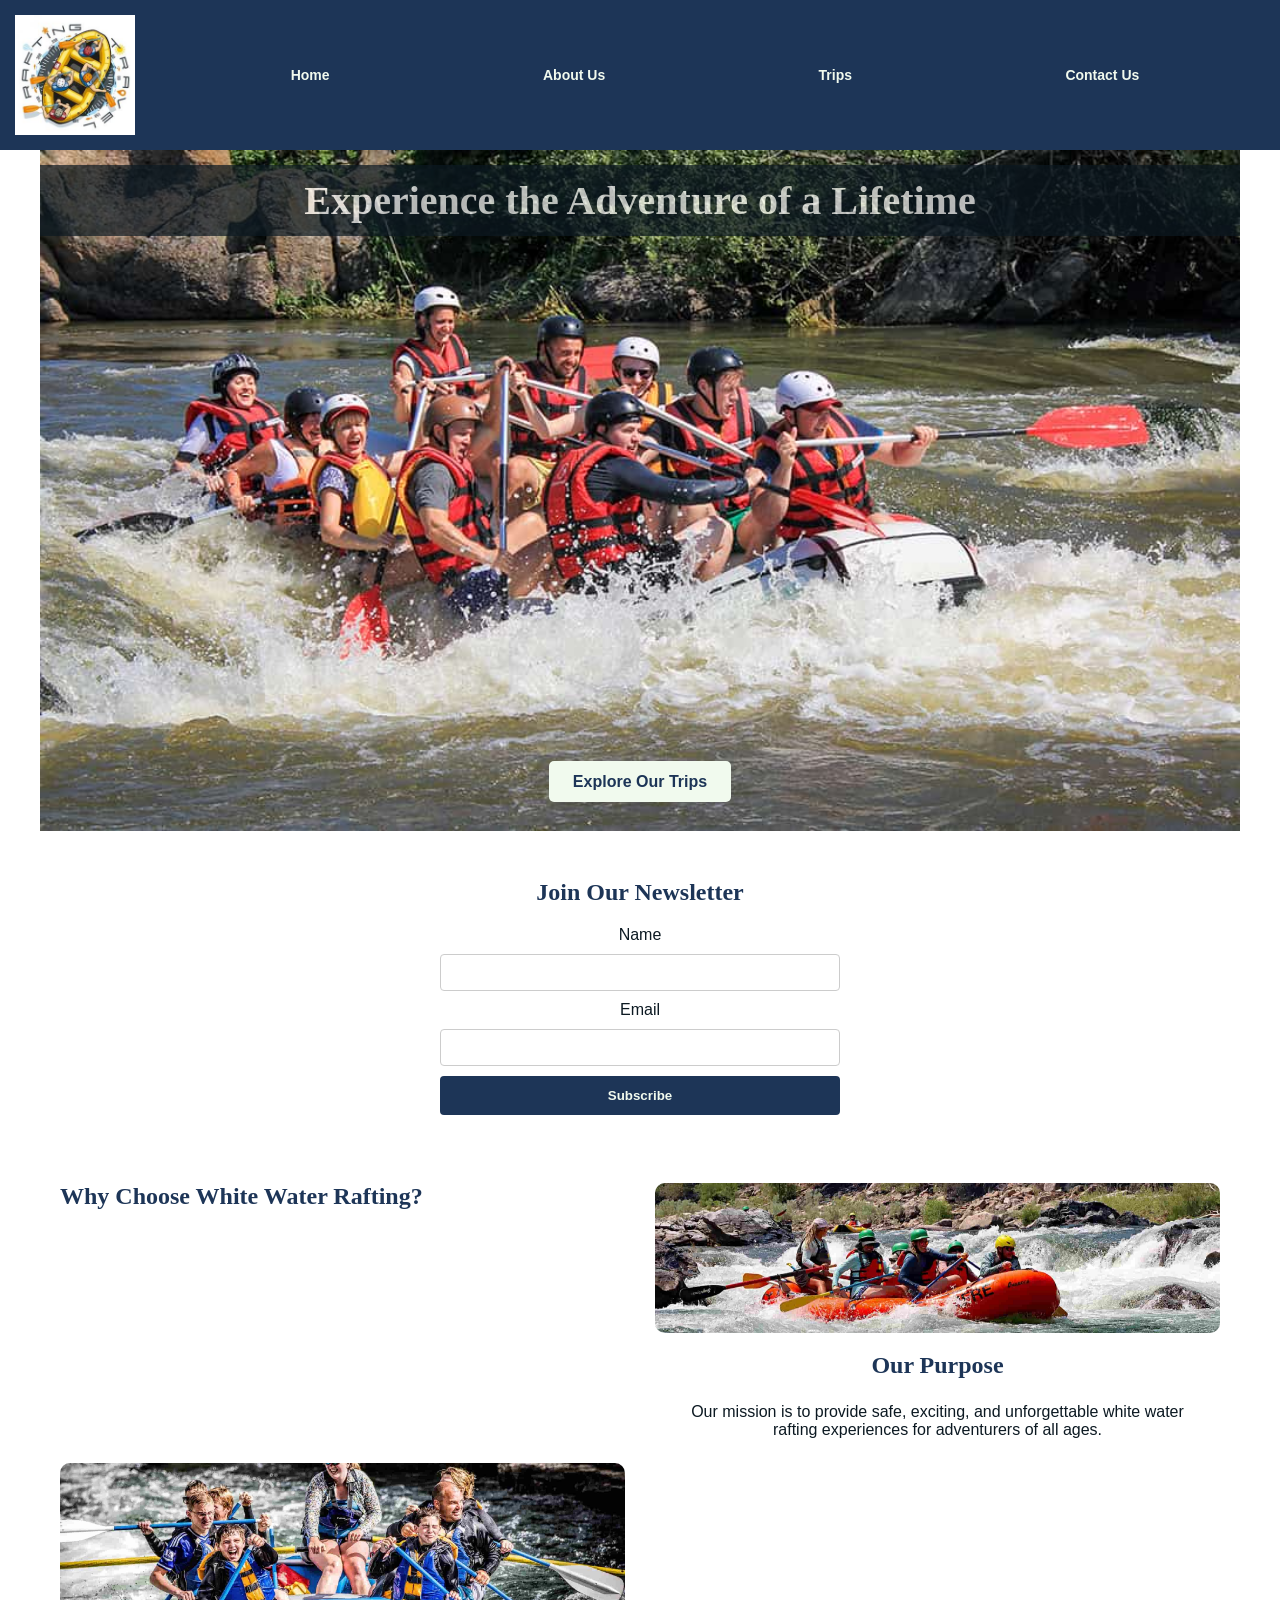
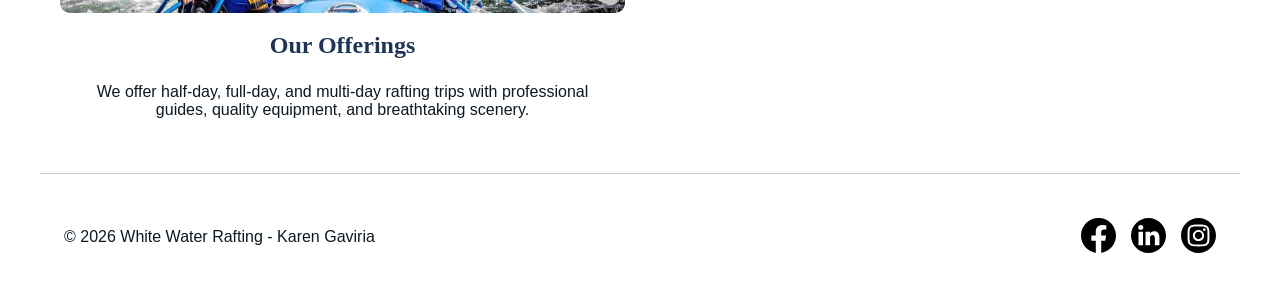
<file: wwr/index.html>
<!DOCTYPE html>
<html lang="en">

<head>
    <meta charset="UTF-8">
    <meta name="viewport" content="width=device-width, initial-scale=1.0">
    <meta name="description"
      content="Experience exciting white water rafting adventures, explore our trips, and join our rafting community.">
    <meta name="author" content="Karen Natalia Gaviria Mariaca">
    <link rel="stylesheet" href="styles/rafting.css">
    <title>Home - White Water Rafting</title>
</head>

<body>

    <header>
        <img src="images/logo.jpg" alt="White Water Rafting Logo">

        <nav>
            <ul>
                <li><a href="index.html">Home</a></li>
                <li><a href="about.html">About Us</a></li>
                <li><a href="trips.html">Trips</a></li>
                <li><a href="contact.html">Contact Us</a></li>
            </ul>
        </nav>

    </header>

    <main>
        <section class="hero">

            <img src="images/hero.jpg" alt="White Water Rafting Adventure">

            <h1>Experience the Adventure of a Lifetime</h1>

            <div class="cta-container">

                <a href="trips.html" class="cta-button">Explore Our Trips</a>

            </div>

        </section>

        <section class="newsletter">

            <h2>Join Our Newsletter</h2>

            <form>

                <label for="name">Name</label>
                <input type="text" id="name" name="name" required>

                <label for="email">Email</label>
                <input type="email" id="email" name="email" required>

                <button type="submit">Subscribe</button>

            </form>

        </section>

        <section class="home-grid">

            <h2>Why Choose White Water Rafting?</h2>

            <div class="grid-item">
                <img src="images/happyfamily.jpg" alt="White water rafting adventure">

                <h2>Our Purpose</h2>

                <p>
                    Our mission is to provide safe, exciting, and unforgettable white water rafting
                    experiences for adventurers of all ages.
                </p>
            </div>

            <div class="grid-item">
                <img src="images/family.jpg" alt="White water rafting rapids">

                <h2>Our Offerings</h2>

                <p>
                    We offer half-day, full-day, and multi-day rafting trips with professional
                    guides, quality equipment, and breathtaking scenery.
                </p>
            </div>
        </section>

    </main>

    <footer>

        <p>&copy; 2026 White Water Rafting - Karen Gaviria </p>

        <nav class="socialmedia">
            <a href="https://facebook.com">
                <img src="images/facebook.svg" alt="">
            </a>
            <a href="https://linkedin.com">
                <img src="images/linkedin.svg" alt="">
            </a>
            <a href="https://instagram.com">
                <img src="images/instagram.svg" alt="">
            </a>
        </nav>

    </footer>
</body>

</html>
</file>
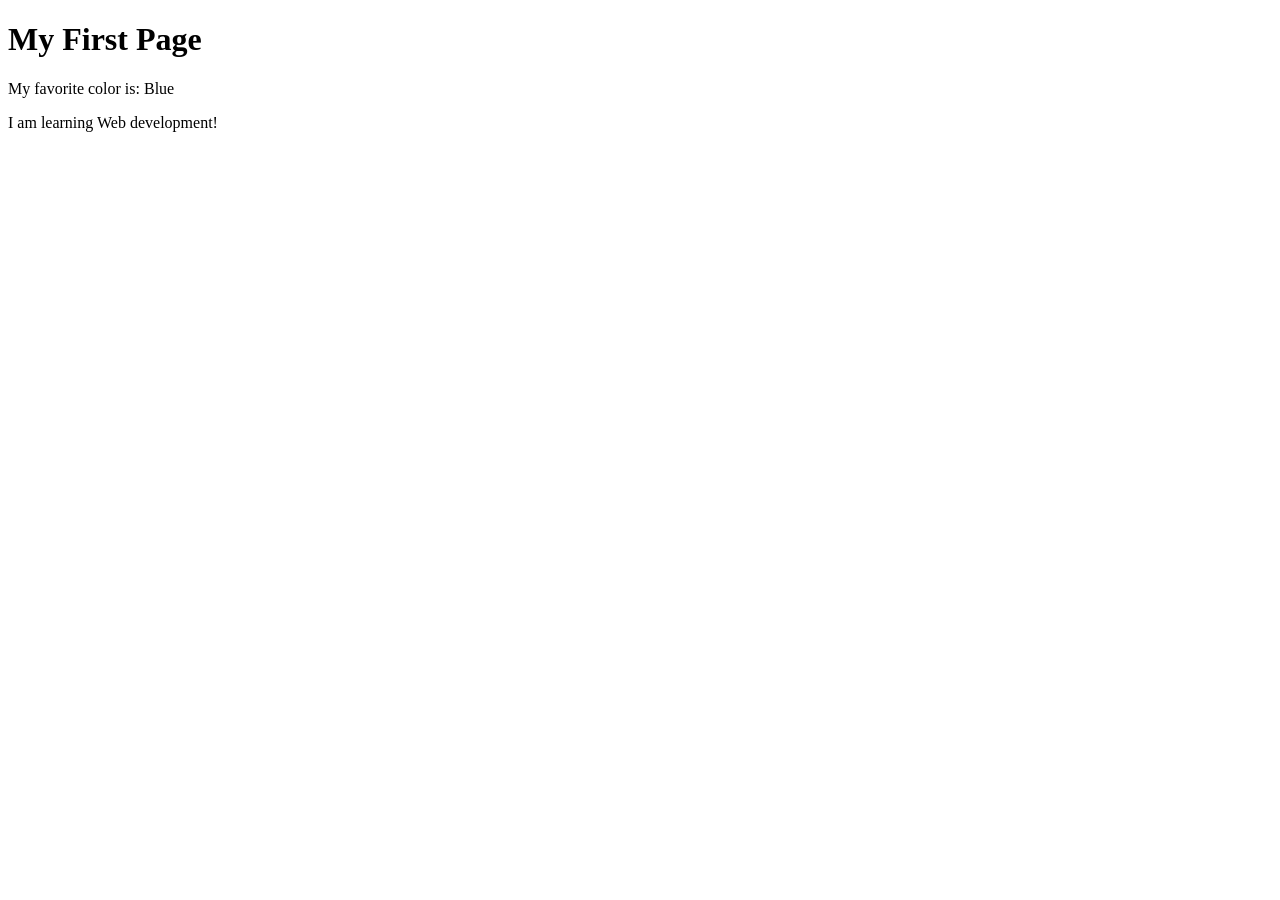
<file: week01/first-page.html>
<!DOCTYPE html>
<html lang="en">

<head>
    <meta charset="UTF-8">
    <meta name="viewport" content="width=device-width, initial-scale=1.0">
    <title>My First Page</title>
</head>

<body>
    <h1>My First Page</h1>
    <p>My favorite color is: Blue</p>
    <p>I am learning Web development!</p>

</body>

</html>
</file>
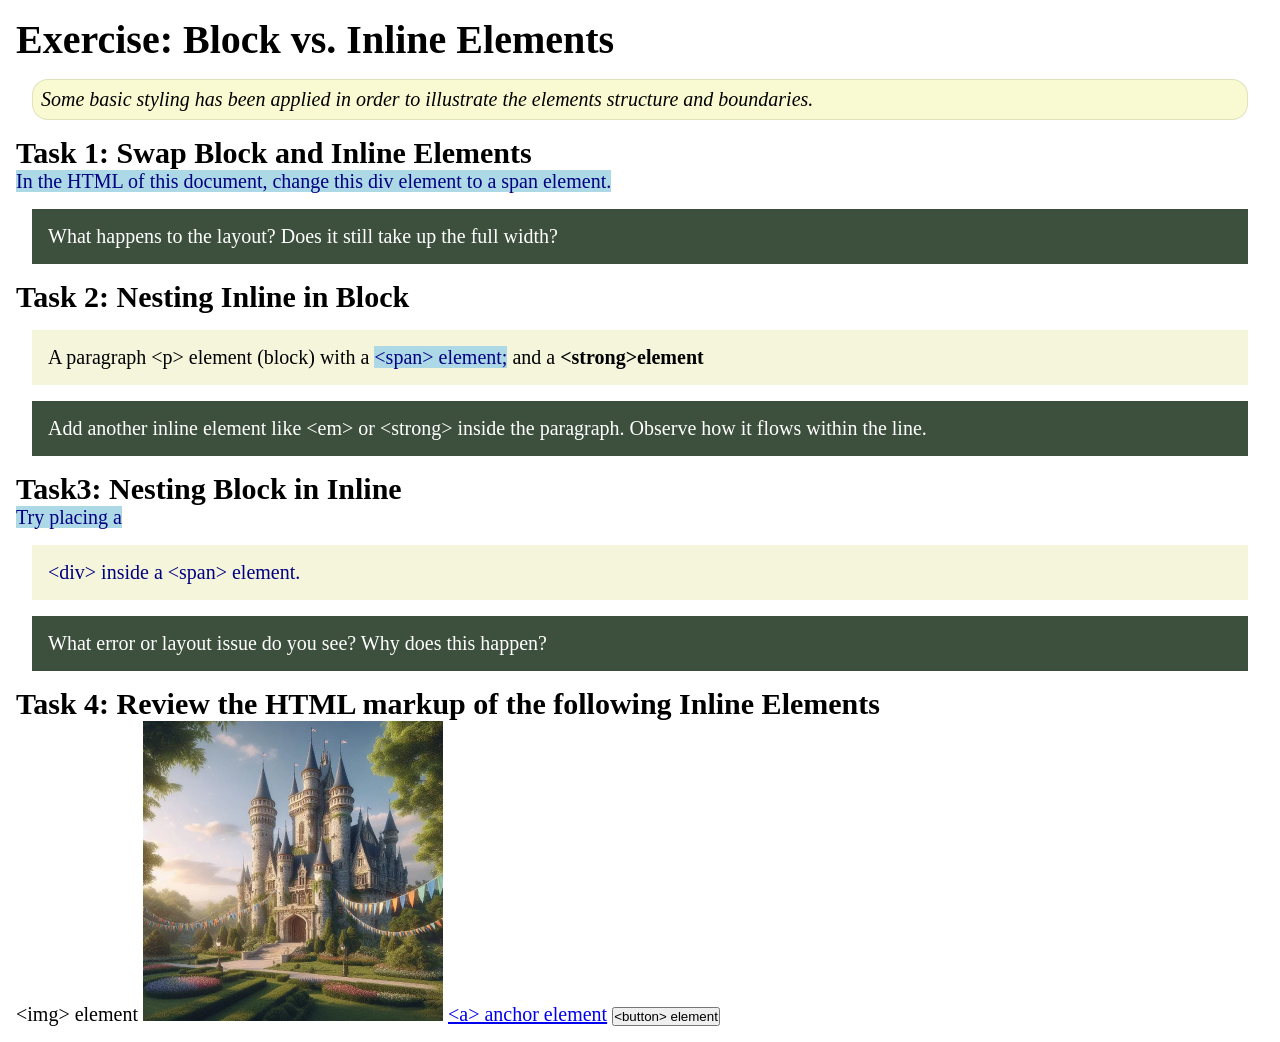
<file: week02/block-vs-inline.html>
<!DOCTYPE html>
<html lang="en">

<head>
    <meta charset="UTF-8">
    <meta name="viewport" content="width=device-width, initial-scale=1.0">
    <title>Exercise: Block vs. Inline Elements</title>
    <link rel="stylesheet" href="styles/block-vs-inline.css">
</head>

<body>
    <main>
        <h1>Exercise: Block vs. Inline Elements</h1>
        <p class="note">Some basic styling has been applied in order to illustrate the elements
            structure and
            boundaries.</p>

        <h2>Task 1: Swap Block and Inline Elements</h2>
        <span>In the HTML of this document, change this div element to a span element.</span>

        <p class="question">What happens to the layout? Does it still take up the full width?</p>

        <h2>Task 2: Nesting Inline in Block</h2>
        <p>A paragraph &lt;p&gt; element (block) with a <span>&lt;span&gt; element;</span> and a
            <strong>&lt;strong&gt;element</strong>
        </p>
        <p class="question">Add another inline element like &lt;em&gt; or &lt;strong&gt; inside the
            paragraph. Observe
            how it flows within the line.</p>

        <h2>Task3: Nesting Block in Inline</h2>
        <span>Try placing a
            <div>
                &lt;div&gt; inside a &lt;span&gt; element.
            </div>
        </span>
        <p class="question">What error or layout issue do you see? Why does this happen?</p>


        <h2>Task 4: Review the HTML markup of the following Inline Elements</h2>
        &lt;img&gt; element
        <img src="images/castle.webp" alt="placeholder image (images are inline)" width="300"
          height="300">
        <a href="https://churchofjesuschrist.org">&lt;a&gt; anchor element</a>
        <button type="button">&lt;button&gt; element</button>
    </main>
</body>

</html>
</file>
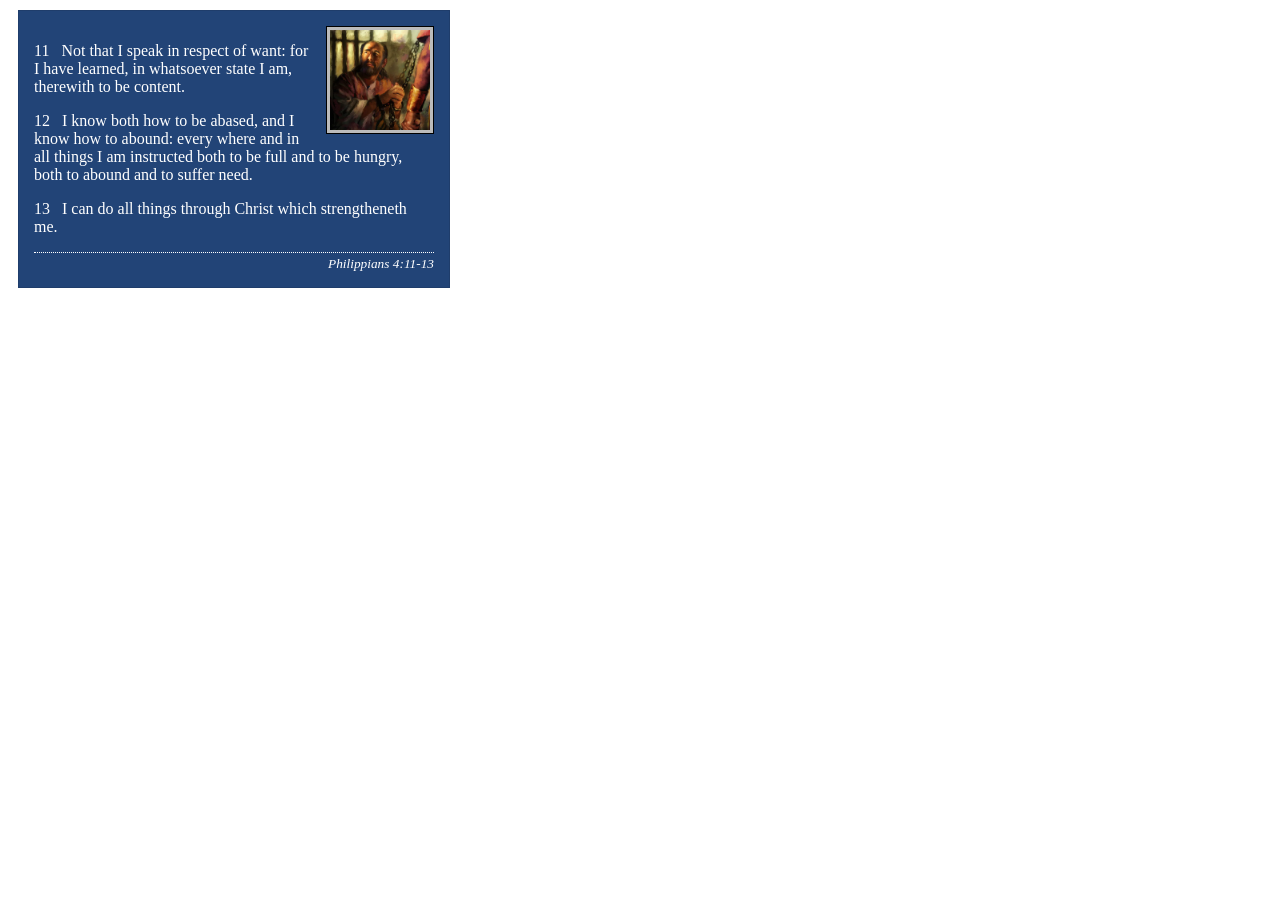
<file: week02/box-model-solution.html>
<!DOCTYPE html>
<html lang="en">
<head>
    <meta charset="UTF-8">
    <meta name="viewport" content="width=device-width, initial-scale=1.0">
    <title>Box Model Activity</title>
    <link rel="stylesheet" href="styles/box-model-solution.css">
</head>
<body>
    <main>
        <div class="callout">
            <img src="images/apostle-paul-imprisoned.webp" alt="Paul the Apostle - Imprisoned in Rome" width="200" height="200">
            <blockquote>
                <p>11 &nbsp; Not that I speak in respect of want: for I have learned, in whatsoever state I am, therewith to be content.</p>
                <p>12 &nbsp; I know both how to be abased, and I know how to abound: every where and in all things I am instructed both to be full and to be hungry, both to abound and to suffer need.</p>
                <p>13 &nbsp; I can do all things through Christ which strengtheneth me.</p>
            </blockquote>
            <cite>Philippians 4:11-13</cite>
        </div>
    </main>
</body>
</html>
</file>
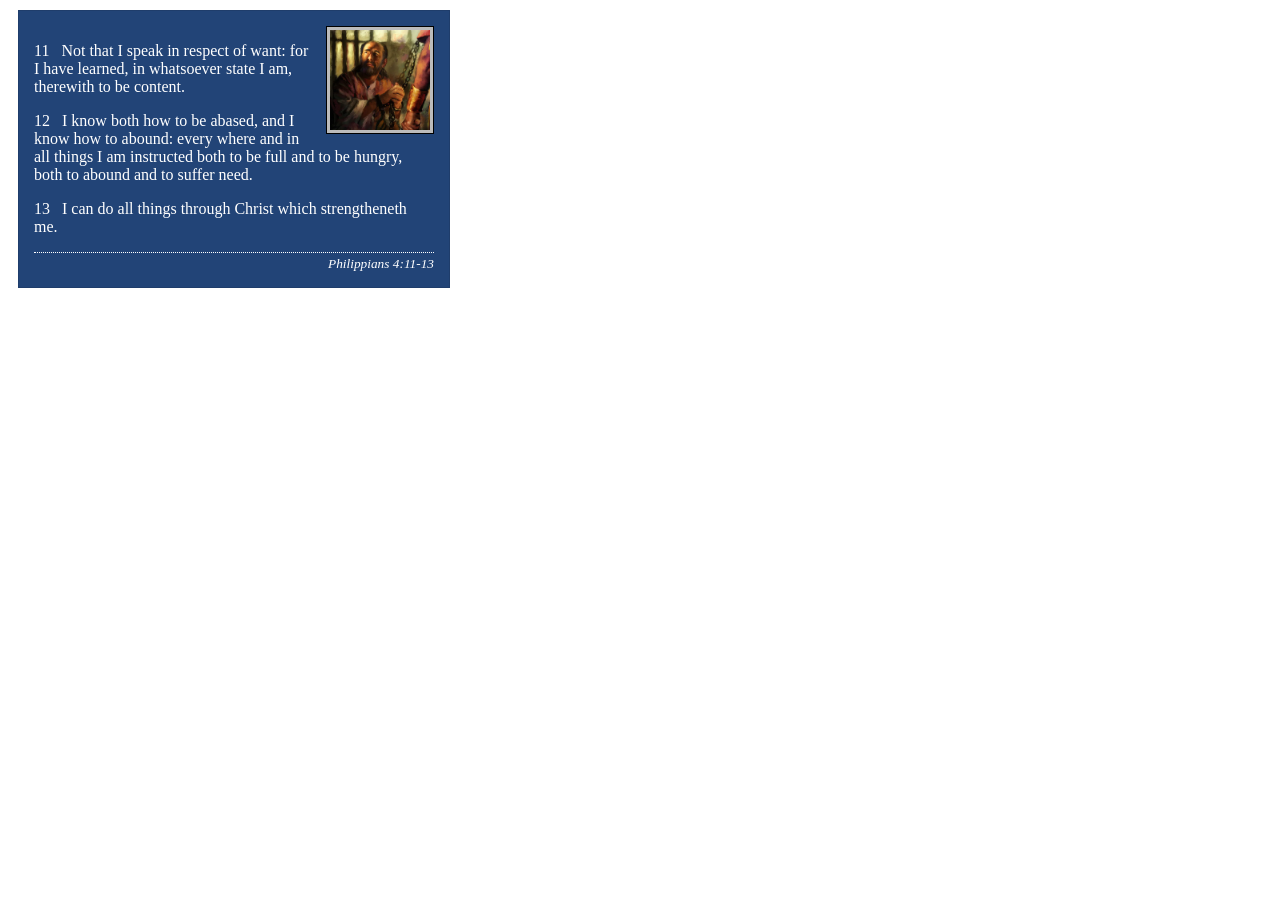
<file: week02/box-model.html>
<!DOCTYPE html>
<html lang="en">

<head>
    <meta charset="UTF-8">
    <meta name="viewport" content="width=device-width, initial-scale=1.0">
    <title>Box Model Activity</title>
    <link rel="stylesheet" href="styles/box-model.css">
</head>

<body>
    <main>
        <div class="callout">
            <img src="images/apostle-paul-imprisoned.webp"
              alt="Paul the Apostle - Imprisoned in Rome" width="200" height="200">
            <blockquote>
                <p>11 &nbsp; Not that I speak in respect of want: for I have learned, in whatsoever
                    state I am, therewith to be content.</p>
                <p>12 &nbsp; I know both how to be abased, and I know how to abound: every where and
                    in all things I am instructed both to be full and to be hungry, both to abound
                    and to suffer need.</p>
                <p>13 &nbsp; I can do all things through Christ which strengtheneth me.</p>
            </blockquote>
            <cite>Philippians 4:11-13</cite>
        </div>
    </main>
</body>

</html>
</file>
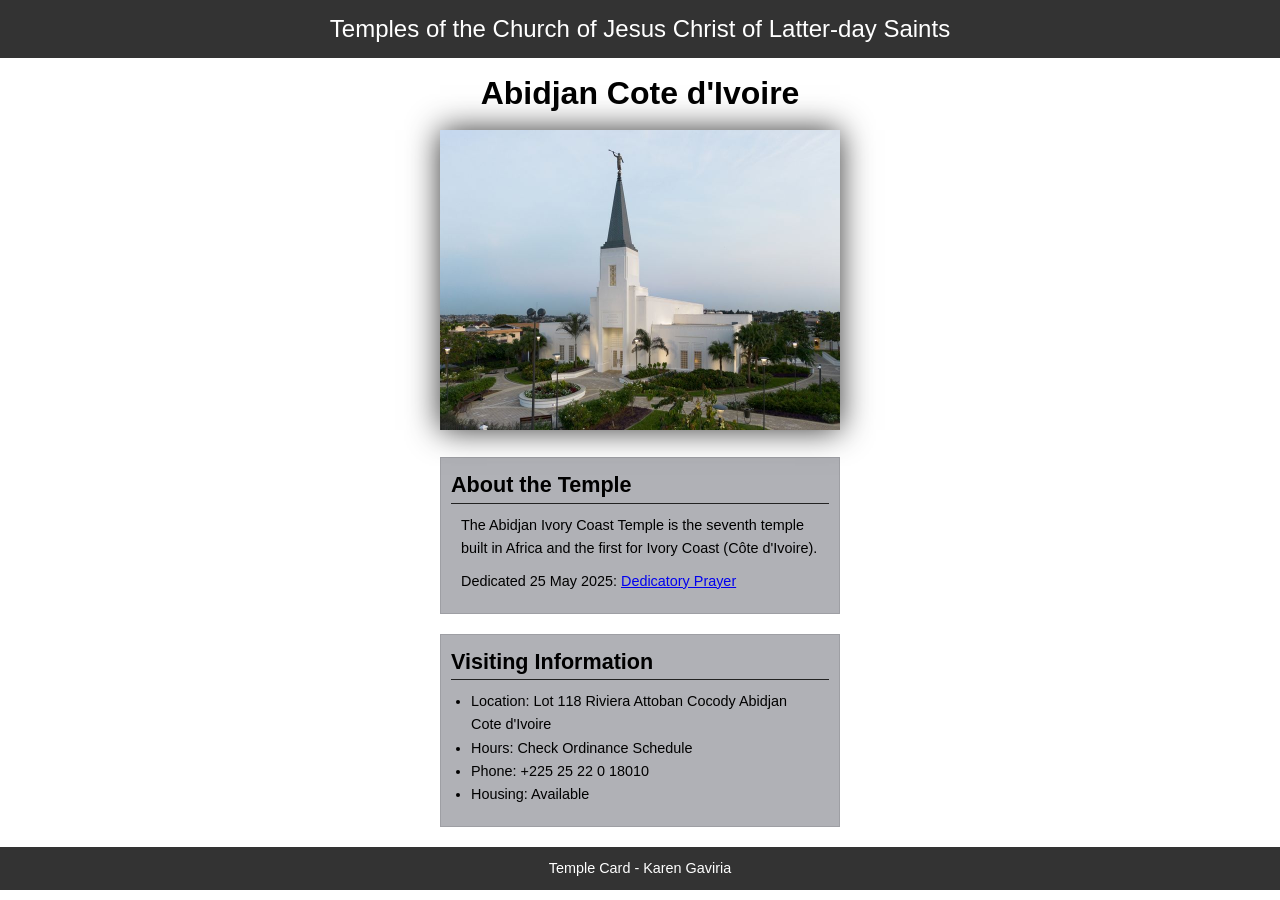
<file: week02/temple.html>
<!DOCTYPE html>
<html lang="en">

<head>
    <meta charset="UTF-8">
    <meta name="viewport" content="width=device-width, initial-scale=1.0">
    <title>Temple Card - Abidjan Cote d'Ivoire</title>
    <link rel="stylesheet" href="styles/temple.css">
</head>

<body>
    <header>
        <p>Temples of the Church of Jesus Christ of Latter-day Saints</p>
    </header>
    <main>
        <h1>Abidjan Cote d'Ivoire</h1>
        <picture>
            <img src="images/abidjan-ivory-coast.jpeg" alt="Abidjan Cote d'Ivoire Temple">
        </picture>
        <section>
            <h2>About the Temple</h2>
            <p>The Abidjan Ivory Coast Temple is the seventh temple built in Africa and the first
                for Ivory Coast (Côte
                d'Ivoire).</p>
            <p>Dedicated 25 May 2025: <a
                  href="https://www.churchofjesuschrist.org/temples/dedicatory-prayer/abidjan-ivory-coast-temple/2025-05-25?lang=eng"
                  target="_blank" rel="noopener noreferrer">Dedicatory Prayer</a></p>
        </section>
        <section>
            <h2>Visiting Information</h2>
            <ul>
                <li>Location: Lot 118 Riviera Attoban Cocody Abidjan Cote d'Ivoire</li>
                <li>Hours: Check Ordinance Schedule</li>
                <li>Phone: +225 25 22 0 18010</li>
                <li>Housing: Available</li>
            </ul>
        </section>
    </main>
    <footer>
        <p>Temple Card - Karen Gaviria</p>
    </footer>
</body>

</html>
</file>
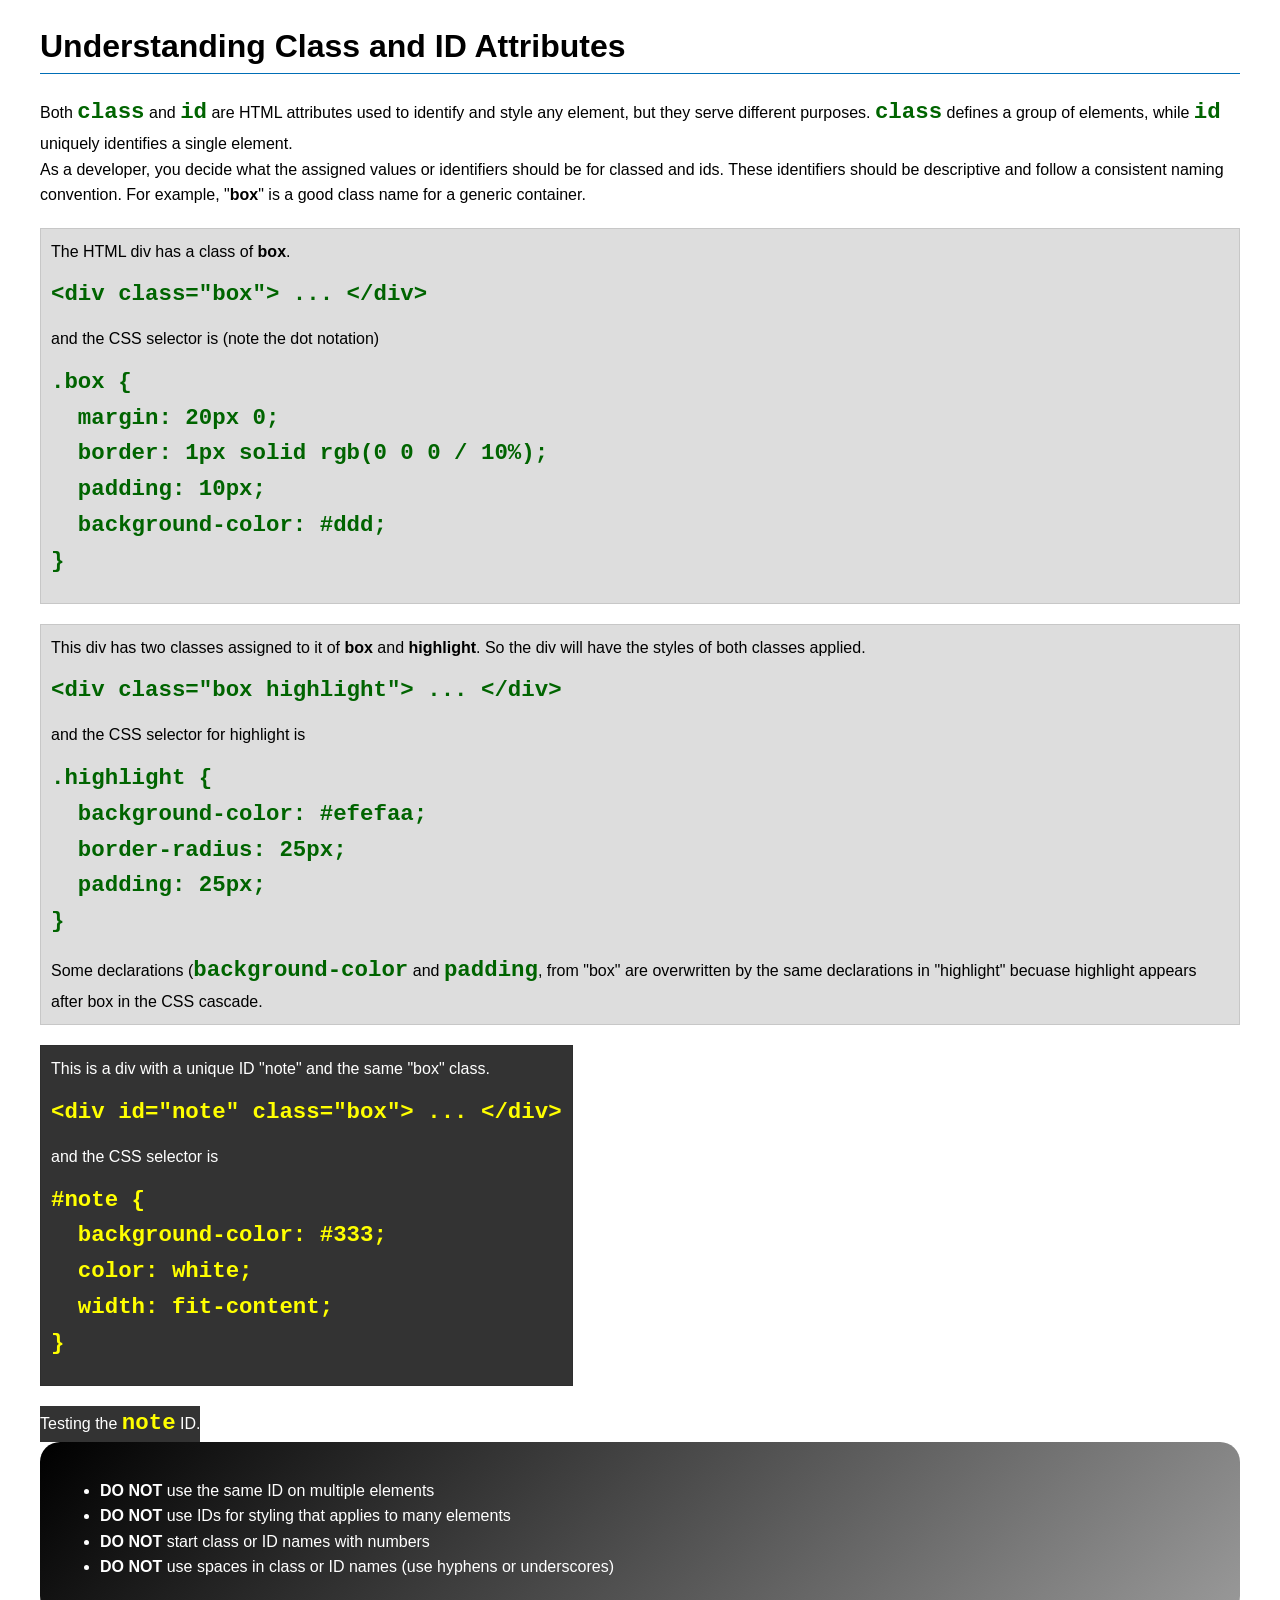
<file: week03/class-and-id.html>
<!DOCTYPE html>
<html lang="en">

<head>
    <meta charset="UTF-8">
    <meta name="viewport" content="width=device-width, initial-scale=1.0">
    <title>Class vs ID Attributes</title>
    <link rel="stylesheet" href="styles/class-and-id.css">
</head>

<body>
    <h1>Understanding Class and ID Attributes</h1>
    <p>Both <code>class</code> and <code>id</code> are HTML attributes used to identify and style
        any element, but they
        serve different purposes. <code>class</code> defines a group of elements, while
        <code>id</code> uniquely
        identifies a single element.
    </p>
    <p>As a developer, you decide what the assigned values or identifiers should be for classed and
        ids. These
        identifiers should be
        descriptive and follow a consistent naming convention. For example, "<strong>box</strong>"
        is a good class name
        for a generic container.</p>
    <div class="box">
        <p>The HTML div has a class of <strong>box</strong>.</p>
        <pre><code class="html">&lt;div class="box"&gt; ... &lt;/div&gt;</code></pre>
        and the CSS selector is (note the dot notation)
        <pre><code class="css">.box {
  margin: 20px 0;
  border: 1px solid rgb(0 0 0 / 10%);
  padding: 10px;
  background-color: #ddd; 
}</code></pre>
    </div>

    <div class="box">
        <p>This div has two classes assigned to it of <strong>box</strong> and
            <strong>highlight</strong>. So the div
            will have the styles of both classes applied.
        </p>
        <pre><code class="html">&lt;div class="box highlight"&gt; ... &lt;/div&gt;</code></pre>
        and the CSS selector for highlight is
        <pre><code class="css">.highlight {
  background-color: #efefaa;
  border-radius: 25px;
  padding: 25px;
}</code></pre>
        <p>Some declarations (<code>background-color</code> and <code>padding</code>, from "box" are
            overwritten by the same declarations in "highlight" becuase highlight appears after box
            in the CSS cascade.</p>
    </div>

    <div id="note" class="box">
        <p>This is a div with a unique ID "note" and the same "box" class.</p>
        <pre><code class="html">&lt;div id="note" class="box"&gt; ... &lt;/div&gt;</code></pre>
        and the CSS selector is
        <pre><code class="css">#note {
  background-color: #333;
  color: white;
  width: fit-content;
}</code></pre>
    </div>

    <div id="note">
        <p>Testing the <code>note</code> ID.</p>
    </div>

    <section id="best-practice">
        <ul>
            <li><strong>DO NOT</strong> use the same ID on multiple elements</li>
            <li><strong>DO NOT</strong> use IDs for styling that applies to many elements</li>
            <li><strong>DO NOT</strong> start class or ID names with numbers</li>
            <li><strong>DO NOT</strong> use spaces in class or ID names (use hyphens or underscores)
            </li>
        </ul>
    </section>


</body>

</html>
</file>
<file: wwr/styles/rafting.css>
:root {
    --primary-color: #1d3557;
    --accent1-color: #0c1922;
    --accent2-color: #f1faee;
    --heading-font: "Times New Roman", "Georgia", serif;
    --body-font: Arial, Helvetica, sans-serif;
}

* {
    margin: 0;
    padding: 0;
    box-sizing: border-box;
}

body {
    font-family: var(--body-font);
    color: var(--accent1-color);
}

header {
    background-color: var(--primary-color);
    color: var(--accent2-color);
    display: grid;
    grid-template-columns: 150px 1fr;
    align-items: center;
    width: 100%;
    padding: 15px;
}

main,
footer {
    max-width: 1200px;
    margin: 0 auto;
}

footer {
    display: flex;
    justify-content: space-between;
    align-items: center;
    border-top: 1px solid #ccc;
    margin-top: 30px;
    padding: 20px 0;
}

.socialmedia {
    display: flex;
    gap: 15px;
}

.socialmedia img {
    width: 35px;
    height: auto;
}

h1,
h2 {
    font-family: var(--heading-font);
    color: var(--primary-color);
}

nav,
p,
section,
article {
    margin: 16px;
    padding: 8px;
}

.socialmedia a {
    text-decoration: none;
}

.hero {
    position: relative;
    margin: 0;
    padding: 0
}

.hero img {
    display: block;
    width: 100%;
    height: auto;
}

.hero h1 {
    position: absolute;
    top: 15px;
    left: 0;
    width: 100%;
    padding: 12px;
    text-align: center;
    opacity: 0.7;
    background-color: var(--accent1-color);
    color: #fff;
    font-size: 2.5rem;
}

.hero article {
    position: absolute;
    bottom: 15px;
    left: 0;
    right: 0;
    width: 60%;
    margin: 0 auto;
    background-color: rgba(255, 255, 255, 0.8);
    padding: 15px;
}

.hero article img {
    float: right;
    width: 125px;
    margin-left: 15px;
}

header img {
    width: 120px;
    height: auto;
}

nav ul {
    display: flex;
    list-style: none;
    justify-content: space-around;
    gap: 10px;
}

nav a {
    text-decoration: none;
    color: var(--accent2-color);
    font-weight: bold;
    font-size: 14px;
}

.history {
    display: grid;
    grid-template-columns: 1fr 250px 1fr;
    align-items: center;
    gap: 20px;
    padding: 30px;
    background-color: #f8f8f8;
}

.history h2 {
    grid-column: 1 / 4;
    text-align: center;
}

.history img {
    width: 100%;
    height: auto;
    border-radius: 10px;
    box-shadow: 0 4px 8px rgba(0, 0, 0, 0.2);
}

.adventures {
    display: grid;
    grid-template-columns: repeat(5, 1fr);
    gap: 10px;
}

.adventures h2 {
    grid-column: 1 / -1;
    text-align: center;
    margin-bottom: 20px;
}

.adventures figure {
    text-align: center;
}

.adventures img {
    width: 100%;
    height: 120px;
    object-fit: cover;
    border-radius: 8px;
}

.adventures figcaption {
    margin-top: 5px;
}

.contact-info {
    text-align: center;
    margin-bottom: 30px;
}

.contact-info h1 {
    margin-bottom: 20px;
}

.contact-info p {
    margin: 5px 0;
}

.contact-info iframe {
    display: block;
    width: 100%;
    max-width: 600px;
    height: 350px;
    margin: 20px auto;
    border: none;
    border-radius: 8px;
}

.employees {
    display: grid;
    grid-template-columns: repeat(3, 1fr);
    gap: 20px;
    text-align: center;
    margin-top: 40px;
}

.employees h2 {
    grid-column: 1 / -1;
    margin-bottom: 20px;
}

.employees figure {
    margin: auto;
}

.employees img {
    width: 180px;
    height: 180px;
    object-fit: cover;
    border-radius: 10px;
}

.contact-form {
    max-width: 700px;
    margin: 40px auto;
    padding: 20px;
    background: #f8f8f8;
    border-radius: 10px;
}

.contact-form h2 {
    text-align: center;
    margin-bottom: 20px
}

.contact-form form {
    display: flex;
    flex-direction: column;
    gap: 12px;
}

.contact-form input[type="text"],
.contact-form input[type="email"],
.contact-form textarea {
    width: 100%;
    padding: 8px;
    border: 1px solid #ccc;
    border-radius: 4px;
    font-family: var(--body-font);

}

.contact-form fieldset {
    border: 1px solid #ccc;
    border-radius: 5px;
    padding: 15px;
    display: flex;
    flex-direction: column;
    gap: 10px;
}

.contact-form legend {
    font-weight: bold;
}

.contact-form fieldset div {
    display: flex;
    align-items: center;
    gap: 8px;
}

.contact-form button {
    background-color: var(--primary-color);
    color: var(--accent2-color);
    padding: 12px;
    border: none;
    border-radius: 4px;
    cursor: pointer;
    font-weight: bold;
    width: 200px;
    align-self: center;
}

.contact-form button:hover {
    background-color: var(--accent1-color);
}

.cta-container {
    position: absolute;
    bottom: 40px;
    width: 100%;
    text-align: center;
}

.cta-button {
    background-color: var(--accent2-color);
    color: var(--primary-color);
    padding: 12px 24px;
    text-decoration: none;
    border-radius: 5px;
    font-weight: bold;
}

.cta-button:hover {
    background-color: white;
}

.newsletter {
    text-align: center;
    margin: 40px auto;
}

.newsletter h2 {
    margin-bottom: 20px;
}

.newsletter form {
    display: flex;
    flex-direction: column;
    max-width: 400px;
    margin: 0 auto;
    gap: 10px;
}

.newsletter input {
    padding: 10px;
    border: 1px solid #ccc;
    border-radius: 4px;
}

.newsletter button {
    background-color: var(--primary-color);
    color: var(--accent2-color);
    border: none;
    padding: 12px;
    border-radius: 4px;
    cursor: pointer;
    font-weight: bold;
}

.newsletter button:hover {
    background-color: var(--accent1-color);
}

.home-grid {
    display: grid;
    grid-template-columns: 1fr 1fr;
    gap: 30px;
    margin: 40px 0;
    padding: 20px;
}

.grid-item {
    text-align: center;
}

.grid-item {
    width: 100%;
    height: 250px;
    object-fit: cover;
    border-radius: 10px;
}

.grid-item h2 {
    margin-top: 15px;
}

.grid-item img {
    width: 100%;
    height: 150px;
    object-fit: cover;
    border-radius: 10px;
}

.trip-cards {
    display: grid;
    grid-template-columns: repeat(3, 1fr);
    gap: 20px;
    margin: 30px 0;
}

.trip {
    background-color: #f8f8f8;
    padding: 15px;
    border-radius: 10px;
    text-align: center;
}

.trip img {
    width: 100%;
    height: 200px;
    object-fit: cover;
    border-radius: 8px
}

.trip-table {
    margin: 40px 0;
}

.trip-table h2 {
    text-align: center;
    margin-bottom: 20px;
}

.trip-table table {
    width: 100%;
    border-collapse: collapse;
}

.trip-table th,
.trip-table td {
    border: 1px solid #ccc;
    padding: 12px;
    text-align: center;
}

.trip-table th {
    background-color: var(--primary-color);
    color: var(--accent2-color);
}

.contact-button {
    display: inline-block;
    background-color: var(--primary-color);
    color: var(--accent2-color);
    text-decoration: none;
    padding: 12px 24px;
    border-radius: 5px;
    font-weight: bold;
    margin-top: 15px;
}

.trips-cta {
    text-align: center;
}
</file>
<file: week02/styles/block-vs-inline.css>
* {
    margin: 0;
    padding: 0;
}

body {
    font-size: 20px;
    margin: 1rem;
}

p,
div {
    background-color: beige;
    margin: 1rem;
    padding: 1rem;
}

span {
    color: navy;
    background-color: lightblue;
}

code {
    margin: 0;
    padding: 0;
    color: green;
    font-size: 1.2rem;
}

.note {
    font-style: italic;
    background-color: lightgoldenrodyellow;
    border-radius: 1rem;
    border: 1px solid rgb(0 0 0 / 10%);
    margin: 1rem;
    padding: .5rem;
}

.question {
    background-color: #3d503d;
    color: #fff;
}
</file>
<file: week02/styles/box-model-solution.css>
.callout {
    max-width: 400px;
    margin: 10px;
    border: 1px solid rgba(0, 0, 0, .1);
    padding: 15px;
    background-color: #247;
    color: #fff;
}

.callout img {
    float: right;
    margin: 0 0 10px 15px;
    border: 1px solid #000;
    padding: 3px;
    background-color: #bbb;
    width: 100px;
    height: auto;

}

blockquote {
    margin: 0;
}

cite {
    display: block;
    border-top: 1px dotted #fff;
    padding-top: 3px;
    text-align: right;
    font-size: smaller;
}
</file>
<file: week02/styles/box-model.css>
.callout {
    max-width: 400px;
    margin: 10px;
    border: 1px solid rgba(0, 0, 0, .1);
    padding: 15px;
    background-color: #247;
    color: #fff;
}

.callout img {
    float: right;
    margin: 0 0 10px 15px;
    border: 1px solid #000;
    padding: 3px;
    background-color: #bbb;
    width: 100px;
    height: auto;

}

blockquote {
    margin: 0;
}

cite {
    display: block;
    border-top: 1px dotted #fff;
    padding-top: 3px;
    text-align: right;
    font-size: smaller;
}
</file>
<file: week02/styles/temple.css>
* {
    margin: 0;
    padding: 0;
}

body {
    font-family: Arial, Helvetica, sans-serif;
    line-height: 1.6;
}

header,
footer {
    background-color: #333;
    color: #fff;
    padding: 10px;
    text-align: center;
    font-size: 1.5rem;
}

main {
    width: 400px;
    margin: 0 auto;
}

h1 {
    margin: 10px;
    text-align: center;
}

h2 {
    border-bottom: 1px solid #222;
}

img {
    width: 100%;
    height: auto;
    box-shadow: 0 0 30px #333;
}

section {
    margin: 20px 0;
    border: 1px solid rgb(0 0 0 / 10%);
    padding: 10px;
    background-color: rgb(176, 177, 182);
    font-size: .9rem;
}

section p {
    margin: 10px;
}

ul {
    margin: 10px 20px;
}

footer {
    font-size: .9rem;
}
</file>
<file: week03/styles/class-and-id.css>
body {
    font-family: Arial, sans-serif;
    line-height: 1.6;
    margin: 0;
    padding: 0 40px;
}

h1 {
    border-bottom: 1px solid rgb(0 110 182);
    padding-bottom: 0;
}



p {
    margin: 0;
}

code {
    color: darkgreen;
    font-weight: 700;
    font-size: 1.4rem;
}

/* Class examples - can be reused */

.box {
    margin: 20px 0;
    border: 1px solid rgb(0 0 0 / 10%);
    padding: 10px;
    background-color: #ddd; /* this is shorthand for #dddddd */
}

.highlight {
    background-color: #efefaa;
    border-radius: 25px;
    padding: 25px;
}

/* ID examples - should be unique */

#note {
    background-color: #333;
    color: white;
    width: fit-content;
}

#note code {
    color: yellow;
}

#best-practice {
    background: linear-gradient(135deg, #000 0%, #999 100%);
    color: white;
    border-radius: 20px;
    padding: 20px
}
</file>
